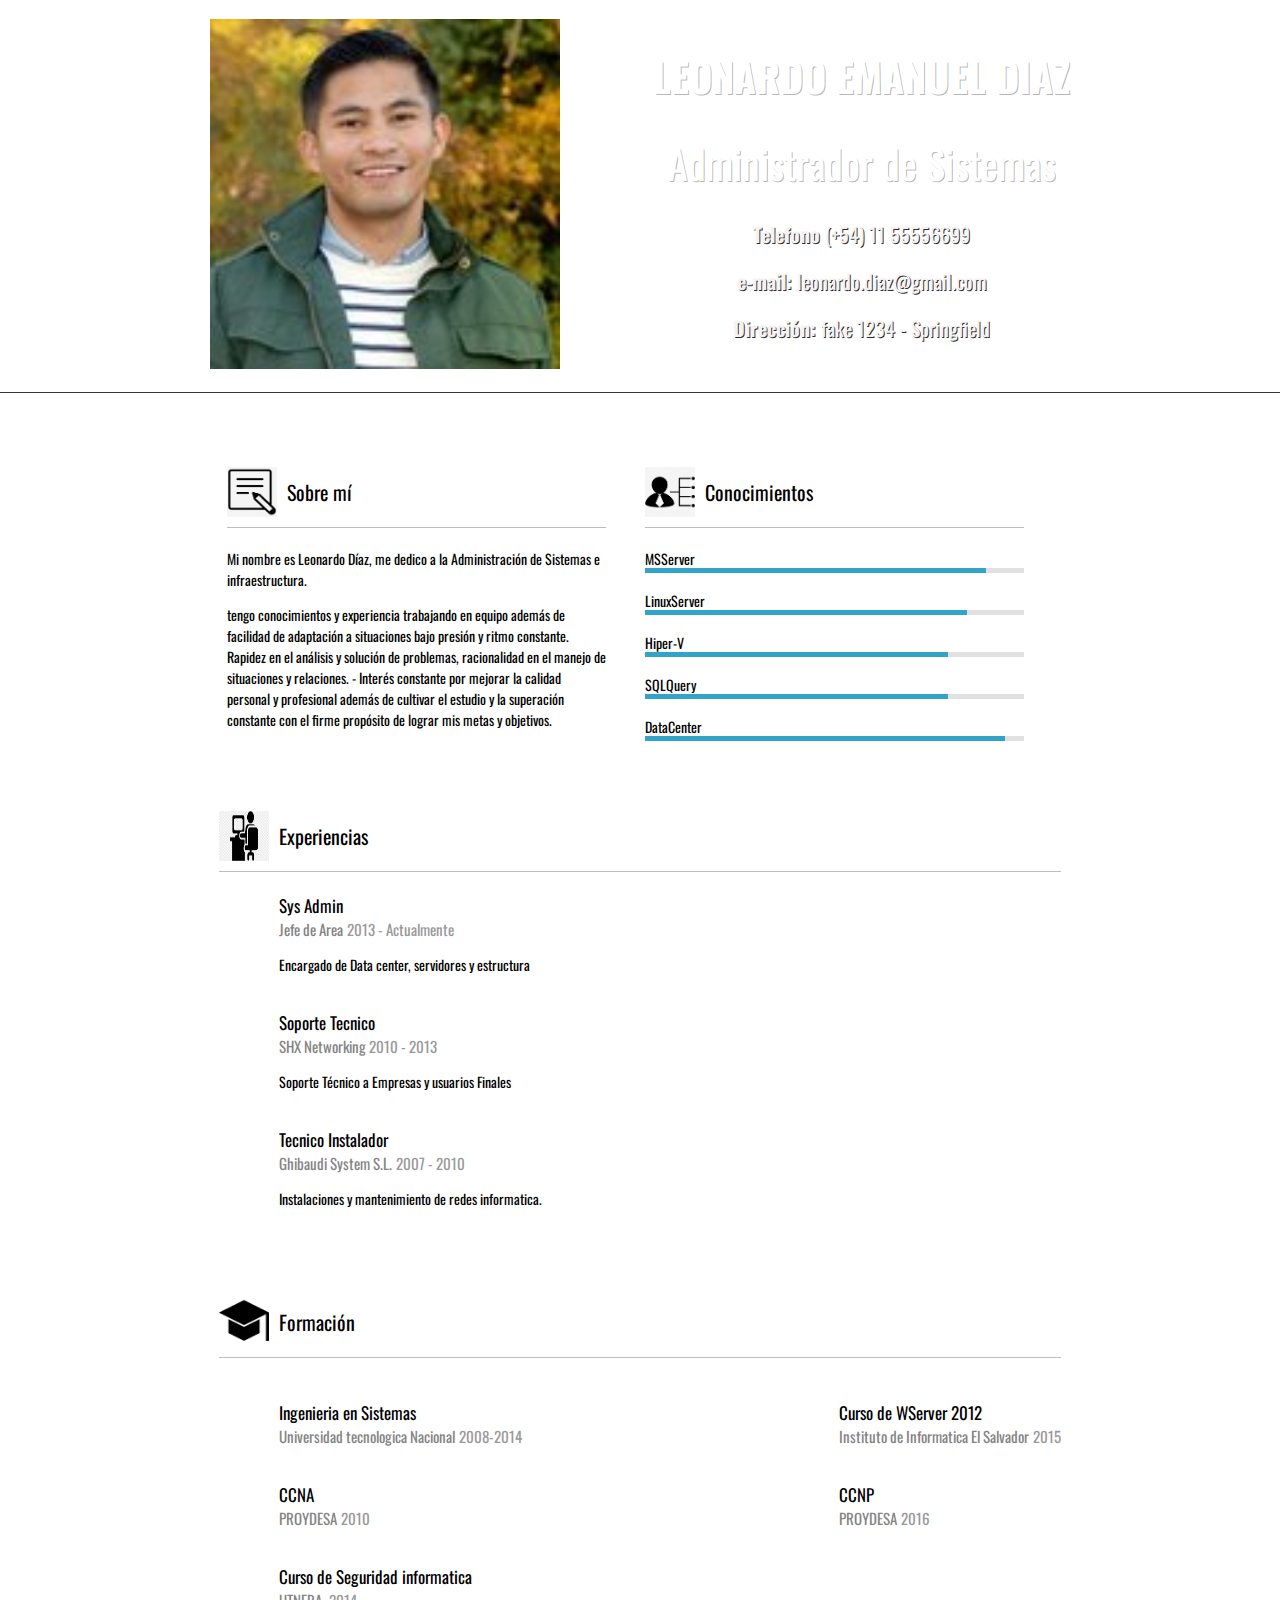
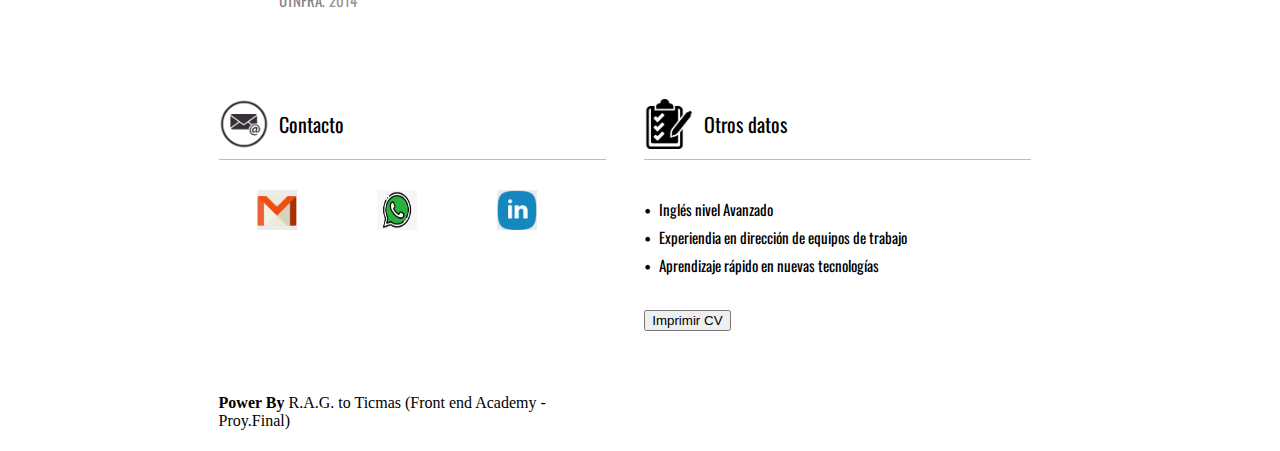
<file: index.html>
<!DOCTYPE html>
<html lang="es">

<head>
  <meta charset="UTF-8">
  <meta http-equiv="X-UA-Compatible" content="IE=edge">
  <meta name="viewport" content="width=device-width, initial-scale=1.0">




  <header class="banner">

    <div class="container_17">
      <img src="imagenes/foto.jpg" alt="Error al cargar foto de Leornardo diaz." height="350px" width="350">
      <title>Curriculum Vitae Proyecto Final</title>
      <link rel="stylesheet" href="CSS/estilos.css">


      <hgroup>


        <h1 class="fadeInDown"><STRONG>LEONARDO EMANUEL DIAZ </STRONG></h1>
        <h1 class="fadeInUp">Administrador de Sistemas</h1>
        <h2 class="fadeInUp"><Strong>Telefono</Strong>  (+54) 11 55556699  </h2>
        <h2 class="fadeInUp"><Strong>e-mail:   </Strong>leonardo.diaz@gmail.com</h2>
        <h2 class="fadeInUp"><Strong>Dirección:  </Strong>fake 1234 - Springfield </h2>




      </hgroup>

    </div>

  </header>





</head>

<body>


  <!-- Main section -->
  <section role="main" class="container_16">
    <div class="grid_16">

      <!-- Sobre mi -->
      <div class="grid_8 fadeInLeft">
        <img class="icon" src="imagenes/sobremi.png" alt="sobre mí">

        <h3>Sobre mí</h3>
        <p>Mi nombre es Leonardo Díaz, me dedico a la Administración de Sistemas e infraestructura.</p>
        <p> tengo conocimientos y experiencia trabajando en equipo además de facilidad de adaptación a situaciones bajo
          presión y ritmo constante.
          Rapidez en el análisis y solución de problemas, racionalidad en el manejo de situaciones y relaciones. -
          Interés constante por mejorar la calidad personal y profesional además de cultivar el estudio y la
          superación constante con el firme propósito de lograr mis metas y objetivos.</p>


      </div>

      <!-- knowledge (conocimientos) -->
      <div class="grid_8 knowledge fadeInRight">
        <img class="icon" src="imagenes/conocimiento.png" alt="Conocimientos">
        <h3>Conocimientos</h3>
        <ul class="values">
          <li>MSServer<span style="width: 90%;"></span></li>
          <li>LinuxServer<span style="width: 85%;"></span></li>
          <li>Hiper-V<span style="width: 80%;"></span></li>
          <li>SQLQuery<span style="width: 80%;"></span></li>
          <li>DataCenter<span style="width: 95%;"></span></li>
        </ul>
      </div>
    </div>

    <!-- experiencia -->
    <div class="grid_16 training appear">
      <img class="icon" src="imagenes/exper.png" alt="sobre mí">
      <h3>Experiencias</h3>
      <!-- <p id="referencias"></p>
      <button type="button" id="botonr">Referencias</button></a>

      <script src="JS/sintaxis.js"></script> -->



      <ul>
        <li>
          <h4><strong>Sys Admin</strong></h4>
          <span class="site">Jefe de Area</Area></span>
          <span class="date">2013 - Actualmente</span>
          <p>Encargado de Data center, servidores y estructura</p>
        </li>
        <li>
          <h4><strong>Soporte Tecnico</strong></h4>
          <span class="site">SHX Networking </span>
          <span class="date">2010 - 2013</span>
          <p>Soporte Técnico a Empresas y usuarios Finales</p>
        </li>
        <li>
          <h4><strong>Tecnico Instalador</strong></h4>
          <span class="site">Ghibaudi System S.L.</span>
          <span class="date">2007 - 2010</span>
          <p>Instalaciones y mantenimiento de redes informatica.</p>
        </li>
      </ul>
    </div>

    <!-- Formacion-->
    <div class="grid_16 training appear">
      <img class="icon" src="imagenes/formacion.png" alt="sobre mí">
      <h3>Formación</h3>
      <div class="formation1">
        <ul>
          <li>
            <h4><strong>Ingenieria en Sistemas</strong></h4>
            <span class="site">Universidad tecnologica Nacional</span>
            <span class="date">2008-2014</span>
          </li>
          <li>
            <h4><strong>CCNA</strong></h4>
            <span class="site">PROYDESA</span>
            <span class="date">2010</span>
          </li>
          <li>
            <h4><strong>Curso de Seguridad informatica</strong></h4>
            <span class="site">UTNFRA.</span>
            <span class="date">2014</span>
          </li>
        </ul>
      </div>
      <div class="formation2">
        <ul>
          <li>
            <h4><strong>Curso de WServer 2012</strong></h4>
            <span class="site">Instituto de Informatica El Salvador</span>
            <span class="date">2015</span>
          </li>
          <li>
            <h4><strong>CCNP</strong></h4>
            <span class="site">PROYDESA</span>
            <span class="date">2016</span>
          </li>
        </ul>
      </div>
    </div>

    <!-- Social -->
    <div class="grid_8 fadeInUp">
      <img class="icon" src="imagenes/contacto.png" alt="sobre mí">
      <h3>Contacto</h3>
      <div>
        <a href="mailto:leonardo.diaz@gmail.com"><img class="social" src="imagenes/gmail.png" alt="Email"></a>
        <a href="https://api.whatsapp.com/send?phone=0123456789&text=Hola, Necesito mas informacion sobre tu CV!">
          <img class="social" src="imagenes/whatsapp.png" alt="whatsapp"></a>
        <a href="https://www.linkedin.com/"><img class="social" src="imagenes/Linkedin.png" alt="LinkedIn"></a>



        </a>



      </div>

    </div>

    <!-- Informacion -->
    <div class="grid_8 information fadeInUp">
      <img class="icon" src="imagenes/otrosdatos.png" alt="Otros datos">
      <h3>Otros datos</h3>
      <ul class="information">
        <li>Inglés nivel Avanzado</li>
        <li>Experiendia en dirección de equipos de trabajo</li>
        <li>Aprendizaje rápido en nuevas tecnologías</li>
      </ul>
      <p id="printCV"></p>
      <a href="Archivos/CV.pdf" download target="_blank"><button type="button" id="boton">Imprimir CV</button></a>

      <script src="JS/sintaxis.js"></script>

    </div>
    <ul>
     
    </ul>
    </div>
    <div></div>
    <div></div>
    <div></div>
    <div class="grid_8 information fadeInUp"> 
      <Footer><strong>Power By </strong> R.A.G. to  Ticmas (Front end Academy -Proy.Final)</Footer>

    </div>
   

  </section>

  
</body>



</html>
</file>
<file: CSS/estilos.css>
/* Fuente de Google */
@import url(https://fonts.googleapis.com/css?family=Oswald:400,300,700);




body {
  margin: 0
}

.container_17 {
  max-width: 860px;
  width: 80%;
  margin: 0 auto;
}

.container_16 {
  max-width: 860px;
  width: 80%;
  margin: 0 auto;
}

.grid_8,
.grid_16 {
  display: inline;
  float: left;
  position: relative;
  margin-left: 1%;
  margin-right: 1%;
}

.container_16 .grid_8 {
  width: 45.0%;
  margin-right: 30px;
}

.container_16 .grid_16 {
  width: 98.0%;
}

/**********
/* Header
**********/

.banner {
  /* The image used */
  background-image:
    url(https://fondosmil.com/fondo/58892.jpg);
  background-repeat: no-repeat;
  background-size: cover
}

header {

  border-bottom: 1px solid #353434;
  padding: 19px 0;
  overflow: hidden;
}

header figure {
  float: left;
  height: 175px;
  width: 175px;
}

header figure img {
  border-radius: 90px;
  border: solid rgb(14, 13, 13);
  height: 175px;
  width: 175px;
  position: relative;
}

header hgroup {
  float: right;
  text-align: center;
}

header hgroup h1 {
  color: #fff;
  font: 400 40px oswald, sans-serif;
  text-shadow: 1px 1px 0 rgba(0, 0, 0, .3);
}

header hgroup h2 {
  color: rgb(247, 242, 242);
  font-style: italic;
  font: 400 20px oswald, sans-serif;
  text-shadow: 1px 1px 0 rgba(14, 13, 13, 0.877);
}

#cv {
  color: rgb(17, 16, 16);
  width: 45px;
  height: 55px;
  /* IE 9 */
  -ms-transform: rotate(15deg);
  /* Chrome, Safari, Opera */
  /*-webkit-transform: rotate(15deg); */
  /* transform: rotate(15deg);*/
  box-shadow: 1px 1px 1px #0c0c0c;
}

/***************
/* Main section
***************/

p {
  font: 400 14px oswald, sans-serif;
}

section[role=main] {
  padding: 21px 0;
  overflow: hidden;
}

section[role=main]>div {
  margin-top: 63px;
}

section[role=main] h3 {
  border-bottom: 1px solid #BDBDBD;
  padding: 0 0 20px 60px;
  margin-top: 0px;
  position: relative;
  font: 400 20px oswald, sans-serif;
}

.icon {
  display: block;
  height: 50px;
  left: 0;
  position: absolute;
  top: -10px;
  width: 50px;
}

.experiences ul,
.training ul {
  color: #000000;
  margin-left: 60px;
  padding: 0px;
}

section[role=main] h4 {
  margin-bottom: 0px;
}

section[role=main] h4 strong {
  color: #000000;
  font-weight: normal;
  font: 400 17px oswald, sans-serif;
}

.experiences li,
.training li {
  color: #000000;
  margin-bottom: 35px;
  list-style: none;
}

/**************
/* Knowledge 
***************/

.knowledge .values {
  padding: 0px;
}

.knowledge .values li {
  color: #000000;
  margin-bottom: 21px;
  position: relative;
  list-style: none;
  font: 400 14px oswald, sans-serif;
}

.knowledge .values li:after {
  color: #000000;
  background: #e1e1e1;
  bottom: -4px;
  content: ' ';
  display: block;
  height: 5px;
  position: absolute;
  width: 100%;
}

.knowledge .values li span {
  background: #33a4c9;
  bottom: -4px;
  content: ' ';
  display: block;
  height: 5px;
  left: 0;
  position: absolute;
  width: inherit;
  z-index: 1;
}

.grid_8 ul {
  padding: 15px;
}

.grid_8 ul li {
  font: 400 15px oswald, sans-serif;
  margin-bottom: 3px;
  list-style: none;
}

.grid_8 .information li:before,
.grid_8 .contact li:before {
  /* For a round bullet */
  content: '\2022';
  /* For a square bullet */
  /*content:'\25A0';*/
  font: 400 15px oswald, sans-serif;
  margin-bottom: 3px;
  display: block;
  position: relative;
  max-width: 0;
  max-height: 0;
  left: -15px;
  top: 0;
  color: #030303;
  font-size: 20px;
}


.site {
  background-position: 0 -2px;
  color: #848484;
  font: 400 15px oswald, sans-serif;
}

.date {
  background-position: 0 -22px;
  color: #999;
  font: 400 15px oswald, sans-serif;
}

.phone {
  background-position: 0 -40px;
}

.mail {
  background-position: 0 -58px;
}

.blog {
  background-position: 0 -80px;
}



.social {
  width: 40px;
  height: 40px;
  margin: 10px 38px 25px 38px;
}

.formation1 {
  float: left;
}

.formation2 {
  float: right;
}

/**************
/* Animaciones
***************/

.fadeInDown {
  /* Chrome, Safari, Opera */
  -webkit-animation: fadeInDown 4s;
  animation: fadeInDown 4s;
}

.fadeInUp {
  /* Chrome, Safari, Opera */
  -webkit-animation: fadeInUp 4s;
  animation: fadeInUp 4s;
}

.fadeInUp2 {
  /* Chrome, Safari, Opera */
  -webkit-animation: fadeInUp2 3.7s;
  animation: fadeInUp2 3.7s;
}

.fadeInLeft {
  /* Chrome, Safari, Opera */
  -webkit-animation: fadeInLeft 4s;
  animation: fadeInLeft 4s;
}

.fadeInRight {
  /* Chrome, Safari, Opera */
  -webkit-animation: fadeInRight 4s;
  animation: fadeInRight 4s;
}

.appear {
  /* Chrome, Safari, Opera */
  -webkit-animation: appear 6s;
  animation: appear 6s;
}

/* Chrome, Safari, Opera */
@-webkit-keyframes fadeInDown {
  0% {
    opacity: 0;
    transform: translate3d(0, -100%, 0);
  }

  100% {
    opacity: 1;
    transform: none;
  }
}

/* Chrome, Safari, Opera */
@-webkit-keyframes fadeInUp {
  0% {
    opacity: 0;
    transform: translate3d(0, 100%, 0);
  }

  100% {
    opacity: 1;
    transform: none;
  }
}

/* Chrome, Safari, Opera */
@-webkit-keyframes fadeInUp2 {
  0% {
    opacity: 0;
    transform: translate3d(0, 100%, 0);
  }

  100% {
    opacity: 1;
    transform: none;
  }
}

/* Chrome, Safari, Opera */
@-webkit-keyframes fadeInLeft {
  0% {
    opacity: 0;
    transform: translate3d(-100%, 0, 0);
  }

  100% {
    opacity: 1;
    transform: none;
  }
}

/* Chrome, Safari, Opera */
@-webkit-keyframes fadeInRight {
  0% {
    opacity: 0;
    transform: translate3d(100%, 0, 0);
  }

  100% {
    opacity: 1;
    transform: none;
  }
}

/* Chrome, Safari, Opera */
@-webkit-keyframes appear {
  0% {
    opacity: 0;
  }

  100% {
    opacity: 1;
  }
}
</file>
